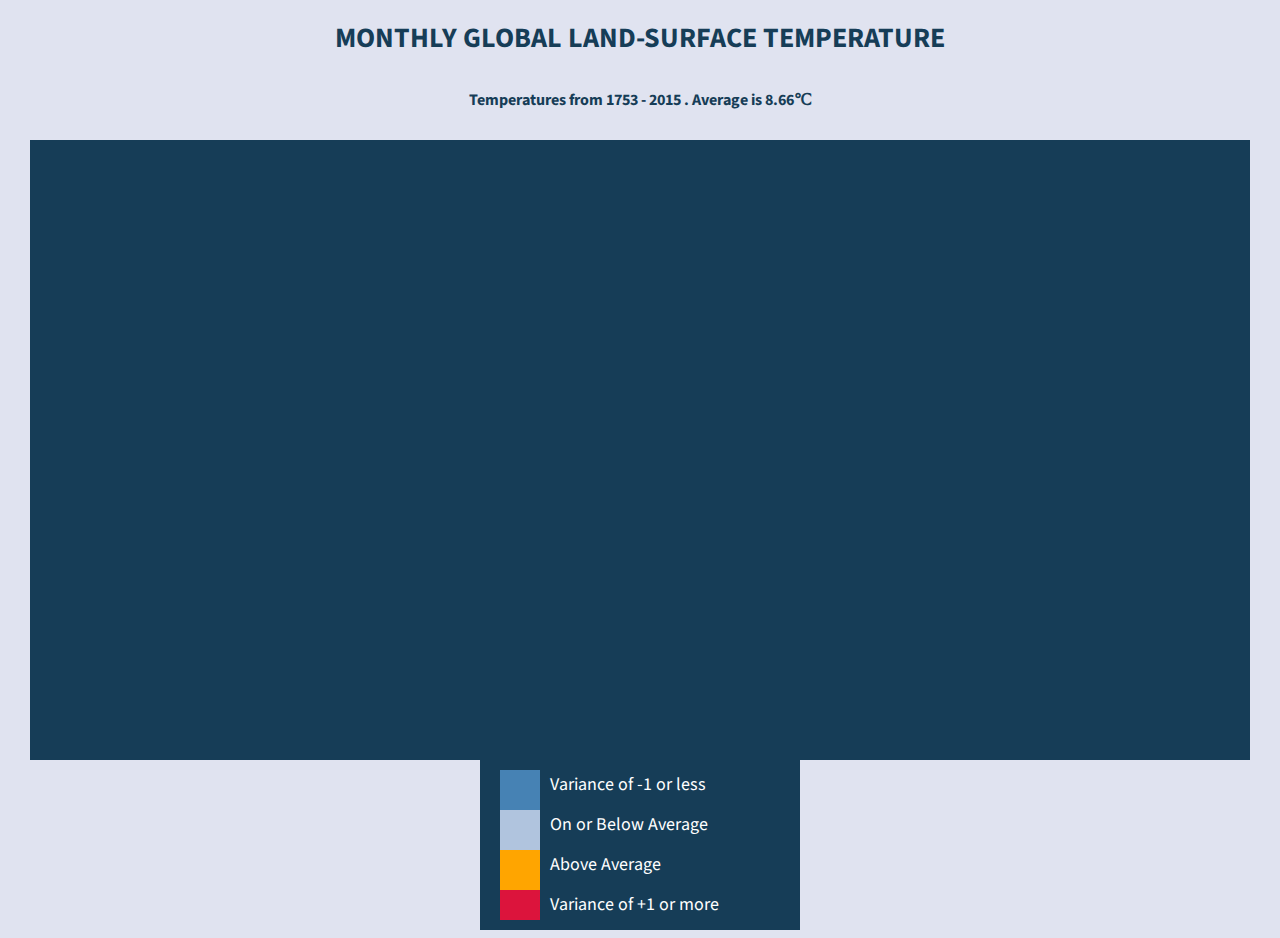
<file: Data Visualization Certification/Visualize Data with a Heat Map/index.html>
<!DOCTYPE html>
<html lang="en">
<head>
    <meta charset="UTF-8">
    <meta name="viewport" content="width=device-width, initial-scale=1.0">
    <link rel="stylesheet" href="./style.css">
    <script src="https://d3js.org/d3.v5.min.js"></script>
    <title>Heat Map</title>
</head>
<body>
    <h1 id='title'>Monthly Global Land-Surface Temperature</h1>
    <h4 id='description'>Temperatures from 1753 - 2015 . Average is 8.66℃</h4>
    <div id='tooltip'>

    </div>
    <svg id='canvas'>
        
    </svg>
    <svg id='legend'>
        <g>
            <rect x="10" y="0" width="40" height="40" fill="SteelBlue"></rect>
            <text x="60" y="20" fill="white">Variance of -1 or less</text>
        </g>
        <g>
            <rect x="10" y="40" width="40" height="40" fill="LightSteelBlue"></rect>
            <text x="60" y="60" fill="white">On or Below Average</text>
        </g>
        <g>
            <rect x="10" y="80" width="40" height="40" fill="Orange"></rect>
            <text x="60" y="100" fill="white">Above Average</text>
        </g>
        <g>
            <rect x="10" y="120" width="40" height="40" fill="Crimson"></rect>
            <text x="60" y="140" fill="white">Variance of +1 or more</text>
        </g>
    </svg>
</body>
<script defer src='script.js'></script>
<script defer src='https://cdn.freecodecamp.org/testable-projects-fcc/v1/bundle.js'></script>
</html>
</file>
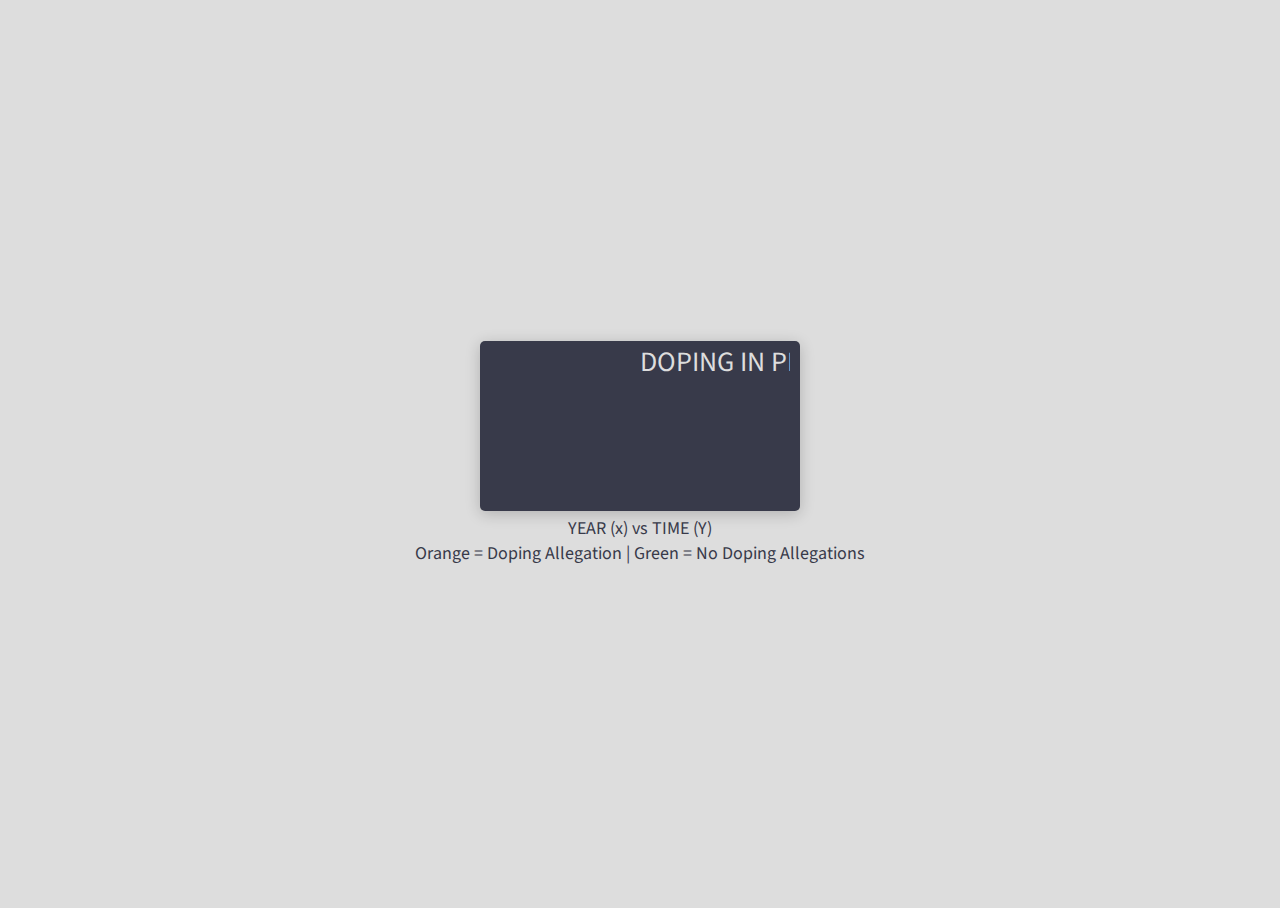
<file: Data Visualization Certification/Visualize Data with a Scatterplot Graph/index.html>
<!DOCTYPE html>
<html lang="en">

<head>
    <meta charset="UTF-8">
    <meta name="viewport" content="width=device-width, initial-scale=1.0">
    <link rel="stylesheet" href="./style.css">
    <script src="https://d3js.org/d3.v5.min.js"></script>
    <title>Scatterplot Graph</title>
</head>

<body>
    <svg id='canvas'>
        <text id='title' y='20' x='150'>Doping in Professional Bicycle Racing</text>
    </svg>
    <div id='legend'>
        YEAR (x) vs TIME (Y) </br />
        Orange = Doping Allegation |
        Green = No Doping Allegations
    </div>
    <div id='tooltip'>

    </div>
</body>
<script defer src='script.js'></script>
<script defer src='https://cdn.freecodecamp.org/testable-projects-fcc/v1/bundle.js'></script>

</html>
</file>
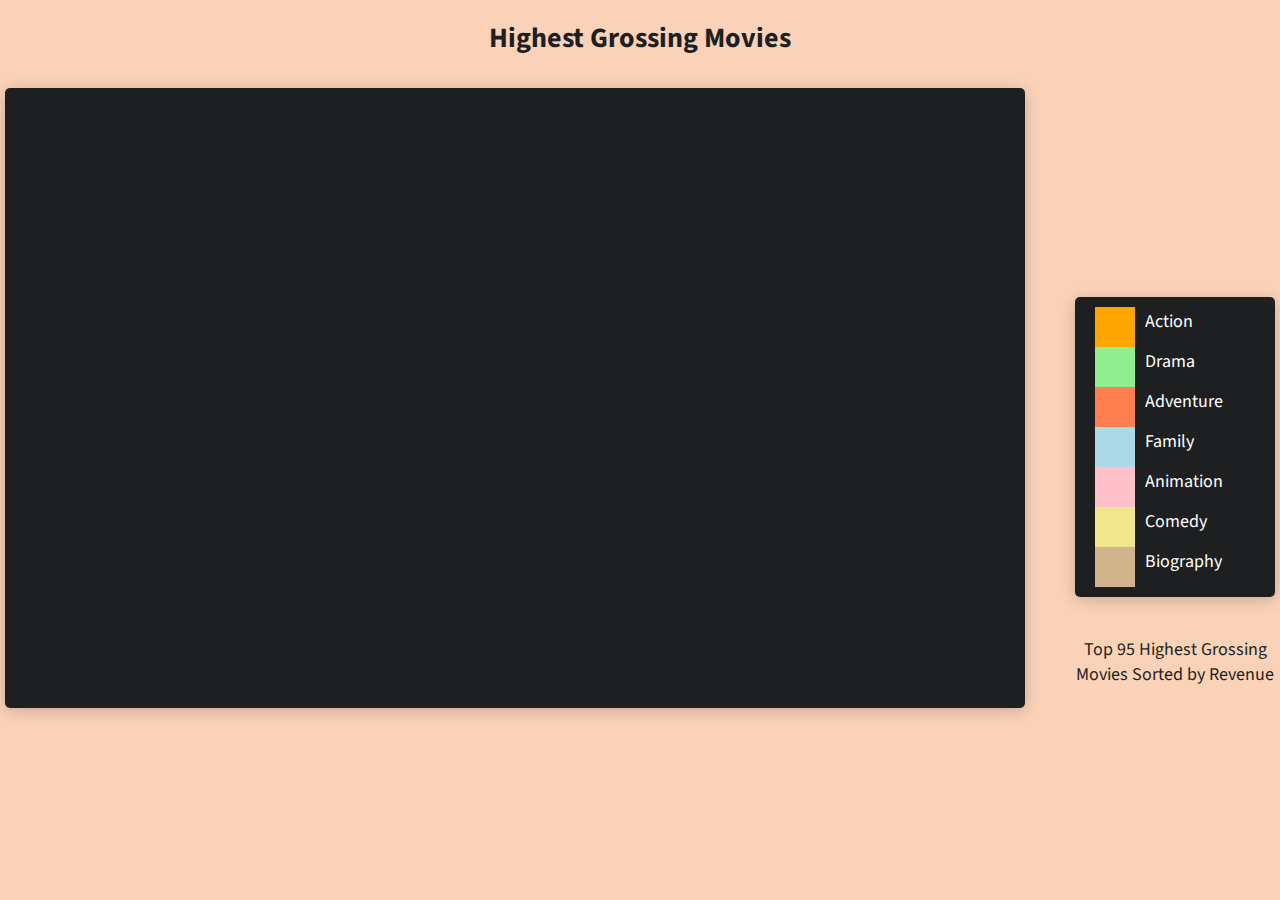
<file: Data Visualization Certification/Visualize Data with a Treemap Diagram/index.html>
<!DOCTYPE html>
<html lang="en">

<head>
    <meta charset="UTF-8">
    <meta name="viewport" content="width=device-width, initial-scale=1.0">
    <link rel="stylesheet" href="./style.css">
    <script src="https://d3js.org/d3.v5.min.js"></script>
    <title>Treemap Diagram</title>
</head>

<body>
    <h2 id='title'>Highest Grossing Movies</h2>
    <div id='container'>
        <svg id='canvas'>

        </svg>
        <div id='rightSide'>
            <div id='tooltip'>

            </div>
            <svg id='legend'>
                <g>
                    <rect class="legend-item" x="10" y="0" width="40" height="40" fill="orange"></rect>
                    <text x="60" y="20" fill="white">Action</text>
                </g>
                <g>
                    <rect class="legend-item" x="10" y="40" width="40" height="40" fill="lightgreen"></rect>
                    <text x="60" y="60" fill="white">Drama</text>
                </g>
                <g>
                    <rect class="legend-item" x="10" y="80" width="40" height="40" fill="coral"></rect>
                    <text x="60" y="100" fill="white">Adventure</text>
                </g>
                <g>
                    <rect class="legend-item" x="10" y="120" width="40" height="40" fill="lightblue"></rect>
                    <text x="60" y="140" fill="white">Family</text>
                </g>
                <g>
                    <rect class="legend-item" x="10" y="160" width="40" height="40" fill="pink"></rect>
                    <text x="60" y="180" fill="white">Animation</text>
                </g>
                <g>
                    <rect class="legend-item" x="10" y="200" width="40" height="40" fill="khaki"></rect>
                    <text x="60" y="220" fill="white">Comedy</text>
                </g>
                <g>
                    <rect class="legend-item" x="10" y="240" width="40" height="40" fill="tan"></rect>
                    <text x="60" y="260" fill="white">Biography</text>
                </g>
            </svg>
            <div id='description'>Top 95 Highest Grossing Movies Sorted by Revenue</div>
        </div>
    </div>

</body>
<script defer src='script.js'></script>
<script defer src='https://cdn.freecodecamp.org/testable-projects-fcc/v1/bundle.js'></script>

</html>
</file>
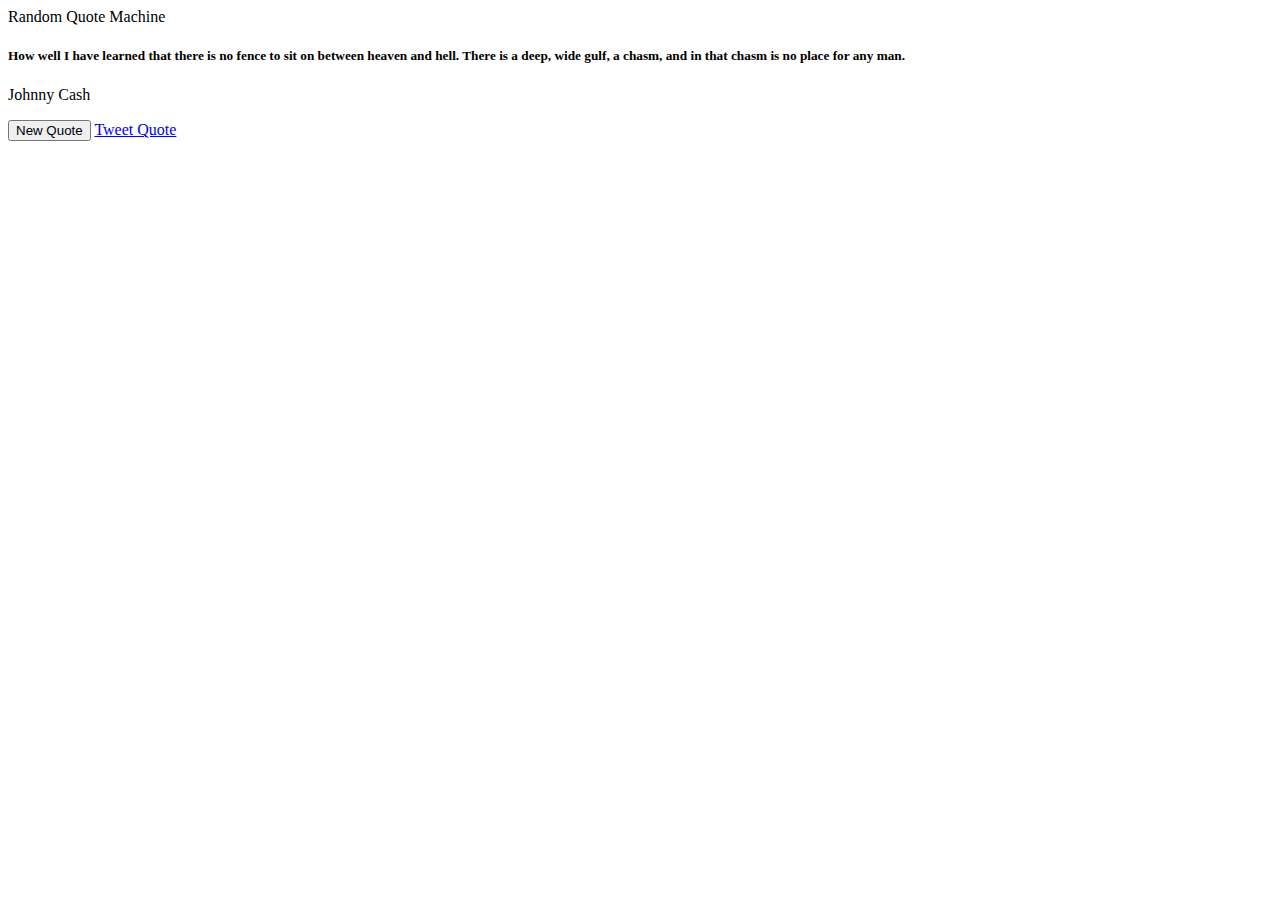
<file: Front End Development Libraries/Random Quote Machine.html>
<!DOCTYPE html>
<html lang="en">

<head>
  <meta charset="utf-8">
  <meta name="viewport" content="width=device-width, initial-scale=1, shrink-to-fit=no">
  <link rel="stylesheet" href="https://cdn.jsdelivr.net/npm/bootstrap@4.1.3/dist/css/bootstrap.min.css"
    integrity="sha384-MCw98/SFnGE8fJT3GXwEOngsV7Zt27NXFoaoApmYm81iuXoPkFOJwJ8ERdknLPMO" crossorigin="anonymous">
  <title>Random Quote Generator for Great Musician!</title>
  <script>
    const QUOTEBANK = [
      {
        quote: "Music doesn't lie. If there is something to be changed in this world, then it can only happen through music.",
        author: "Jimi Hendrix"
      }, {
        quote: "How well I have learned that there is no fence to sit on between heaven and hell. There is a deep, wide gulf, a chasm, and in that chasm is no place for any man.",
        author: "Johnny Cash"
      }, {
        quote: "Success is having to worry about every damn thing in the world, except money.",
        author: "Johnny Cash "
      }, {
        quote: "I'm the one that has to die when it's time for me to die, so let me live my life, the way I want to.",
        author: "Jimi Hendrix"
      }
    ];
    window.onload = init;
    function init() {
      generateQuote()
    }
    function generateQuote() {
      let quoteSize = QUOTEBANK.length;
      let randomIndex = Math.floor(Math.random() * quoteSize);
      let randomQuoteData = QUOTEBANK[randomIndex];
      let twitterLink = "https://twitter.com/intent/tweet"
      let quoteInApiFormat = randomQuoteData.quote.replace(/ /g, "%20");
      twitterLink += quoteInApiFormat
      let authorInApiFormat = randomQuoteData.author.replace(/ /g, "%20");
      twitterLink += "  -  " + authorInApiFormat


      document.getElementById("tweet-quote").href = twitterLink;
      document.getElementById("text").innerText = randomQuoteData.quote;
      document.getElementById("author").innerText = randomQuoteData.author;
    }  
  </script>
</head>

<body>
  <div class="container">
    <div class="row"></div>
    <div class="col-md-6 offset-md-3">
      <wrapper id="quote-box">
        <div class="card">
          <div class="card-header text-center">
            Random Quote Machine
          </div>
          <div class="card-body">
            <h5 class="card-title">
              <div id="text"></div>
            </h5>
            <p class="card-text">
            <div id="author"></div>
            </p>
            <button id="new-quote" onclick="generateQuote();" class="btn btn-success">New Quote</button>
            <a href="#" id="tweet-quote" target="_blank" class="btn btn-primary">Tweet Quote</a>
          </div>
        </div>
      </wrapper>
    </div>
  </div>
  </div>
  <script src="https://code.jquery.com/jquery-3.3.1.slim.min.js"
    integrity="sha384-q8i/X+965DzO0rT7abK41JStQIAqVgRVzpbzo5smXKp4YfRvH+8abtTE1Pi6jizo"
    crossorigin="anonymous"></script>
  <script src="https://cdn.jsdelivr.net/npm/popper.js@1.14.3/dist/umd/popper.min.js"
    integrity="sha384-ZMP7rVo3mIykV+2+9J3UJ46jBk0WLaUAdn689aCwoqbBJiSnjAK/l8WvCWPIPm49"
    crossorigin="anonymous"></script>
  <script src="https://cdn.jsdelivr.net/npm/bootstrap@4.1.3/dist/js/bootstrap.min.js"
    integrity="sha384-ChfqqxuZUCnJSK3+MXmPNIyE6ZbWh2IMqE241rYiqJxyMiZ6OW/JmZQ5stwEULTy"
    crossorigin="anonymous"></script>
  <script src="https://cdn.freecodecamp.org/testable-projects-fcc/v1/bundle.js"></script>
</body>

</html>
</file>
<file: Data Visualization Certification/Visualize Data with a Heat Map/style.css>
@import url('https://fonts.googleapis.com/css2?family=Source+Sans+Pro&display=swap');

* {
    font-family: 'Source Sans Pro', sans-serif;
}

html {
    min-height: 100%
}

body {
    background-color: #E0E3F0;
    display: flex;
    flex-direction: column;
    justify-content: center;
    align-items: center;
    min-height: 100%;
    color: #163D57
}

svg {
    background-color: #163D57;
    /*box-shadow: 0px 3px 15px rgba(0,0,0,0.2); */
    /*border-radius: 5px; */
    padding: 10px;
}

#canvas {
    min-height: 600px;
    min-width: 1200px;
}


.cell:hover {
    fill: black
}

g {
    color: #E0E3F0
}

#tooltip {
    visibility: hidden;
    height: auto;
    width: auto;
    margin-top: 2px;
    color: #163D57;
    font-size: 24px;
    margin-bottom: 5px;
}

#legend {
    color: rgb(56, 58, 74);
    font-size: 18px;
    text-align: center;
    min-height: 150px;
}


#title {
    font-size: 28px;
    color: #163D57;
    text-transform: uppercase;
    margin-top: 10px;
    margin-bottom: 10px;
}
</file>
<file: Data Visualization Certification/Visualize Data with a Scatterplot Graph/style.css>
@import url('https://fonts.googleapis.com/css2?family=Source+Sans+Pro&display=swap');

* {
    font-family: 'Source Sans Pro', sans-serif;
}

html {
    height: 100%
}

body {
    background-color: rgb(221, 221, 221);
    display: flex;
    flex-direction: column;
    justify-content: center;
    align-items: center;
    height: 100%;
}

svg {
    background-color: rgb(56, 58, 74);
    box-shadow: 0px 3px 15px rgba(0, 0, 0, 0.2);
    border-radius: 5px;
    padding: 10px;
}

.bar {
    background-color: #2B7A78;
    border-color: #2B7A78;
    fill: #2B7A78;
}

.dot:hover {
    fill: rgb(221, 221, 221)
}

g {
    color: rgb(221, 221, 221)
}

#tooltip {
    visibility: hidden;
    height: auto;
    width: auto;
    margin-top: 5px;
    color: rgb(56, 58, 74);
    font-size: 24px;
    margin-bottom: 5px;
}

#legend {
    margin-top: 5px;
    color: rgb(56, 58, 74);
    font-size: 18px;
    text-align: center;
}

#title {
    font-size: 28px;
    fill: rgb(221, 221, 221);
    text-transform: uppercase;
}
</file>
<file: Data Visualization Certification/Visualize Data with a Treemap Diagram/style.css>
@import url('https://fonts.googleapis.com/css2?family=Source+Sans+Pro&display=swap');

* {
    font-family: 'Source Sans Pro', sans-serif;
}

html,
body {
    min-height: 100%
}

body {
    background-color: #ef6a144d;
    display: flex;
    flex-direction: column;
    justify-content: center;
    align-items: center;
    color: #FDF1E7;
    margin: none;
}

svg {
    background-color: #1D1F20;
    box-shadow: 0px 3px 15px rgba(0, 0, 0, 0.2);
    padding: 10px;
    border-radius: 5px;
}

#canvas {
    min-height: 600px;
    min-width: 1000px;
}


.tile:hover {
    fill: Gainsboro
}


g {
    color: #1D1F20
}

#tooltip {
    visibility: hidden;
    min-height: 160px;
    width: 200px;
    margin-top: 2px;
    color: #1D1F20;
    font-size: 24px;
    margin-bottom: 5px;
    text-align: center;
}

#tooltip hr {
    width: '80%';
    color: #1D1F20;
    background-color: #1D1F20;
    height: 1px;
    border: none;
}

#description {
    text-align: center;
    color: #1D1F20;
    font-size: 18px;
}

#legend {
    color: rgb(56, 58, 74);
    font-size: 18px;
    text-align: center;
    min-height: 280px;
    max-width: 180px;
    margin-top: 20px;
    margin-bottom: 40px;
}


#title {
    font-size: 28px;
    color: #1D1F20;
    text-transform: capitalize;
    margin-top: 10px;
    margin-bottom: 30px;
}


#container {
    display: flex;
    flex-direction: row;
    justify-content: center;
    align-items: center;
    width: 100%;
    height: 100%
}

#rightSide {
    display: flex;
    flex-direction: column;
    align-items: center;
    margin-left: 50px;
    width: 200px;
}
</file>
